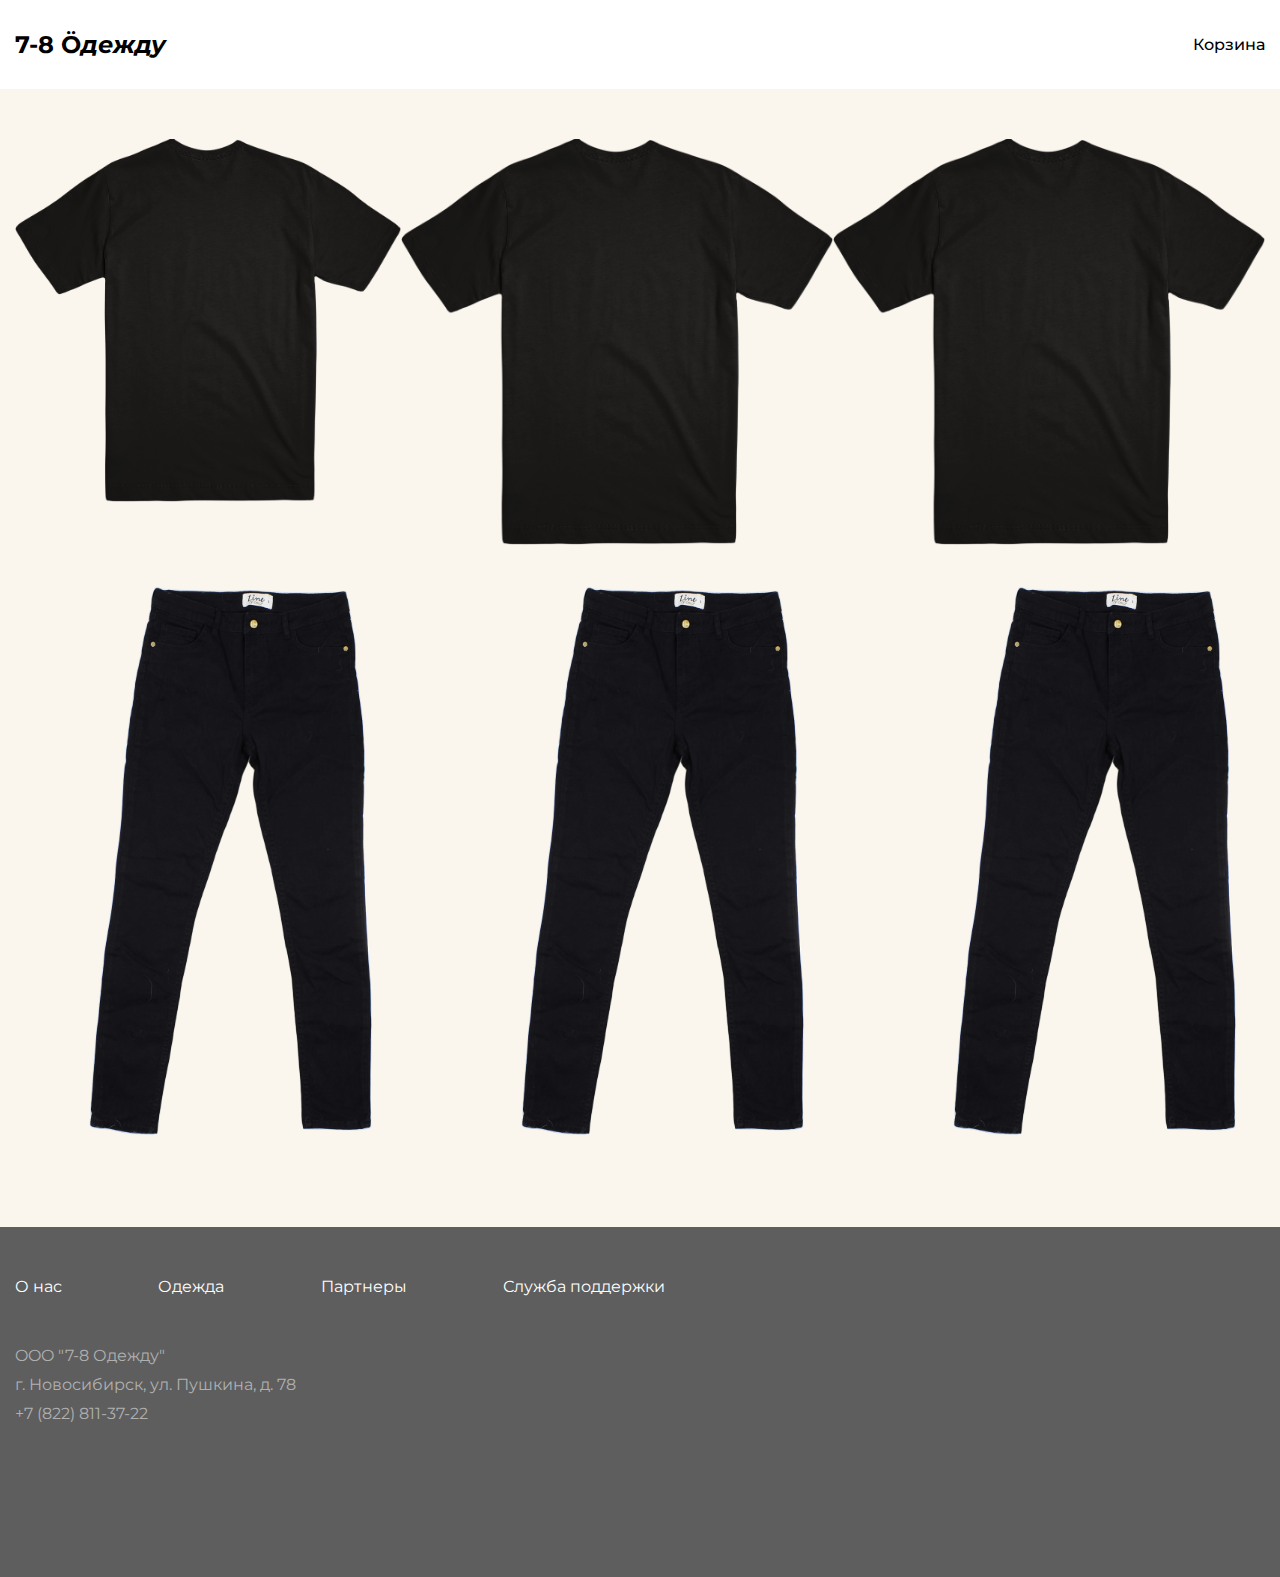
<file: index.html>
<!DOCTYPE html>
<html lang="ru">
    <head>
        <meta charset="UTF-8" />
        <meta http-equiv="X-UA-Compatible" content="IE=edge" />
        <meta name="viewport" content="width=device-width, initial-scale=1.0" />
        <link rel="preconnect" href="https://fonts.googleapis.com" />
        <link rel="preconnect" href="https://fonts.gstatic.com" crossorigin />
        <link
            href="https://fonts.googleapis.com/css2?family=Montserrat:wght@400;500;700&display=swap"
            rel="stylesheet"
            />
        <link rel="stylesheet" href="css/style.css" />
        <title>7-8 Одежду</title>
    </head>
    <body>
        <div class="wrapper">
            <header class="header">
                <div class="container">
                    <div class="header__block">
                        <div class="header__links">
                            <a href="" class="header__link">
                                <p class="header__link-txt odejdu7-8">7-8 Ö<span class="odejdu">дежду</span></p>
                            </a>
                            <a href="cart.html" class="header__link">
                                <p class="header__link-txt">Корзина</p>
                            </a>
                        </div>
                    </div>
                </div>
            </header>
            <main class="main">
                <div class="container">
                    <div class="products__block">
                        <a href="" class="product__link">
                            <div class="product">
                                <a href="tshirt.html">
                                <img
                                    class="product-img"
                                    src="img/T-Shirt-PNG-Transparent-Image.png"
                                    />
                                </a>
                            </div>
                        </a>
                        <a href="tshirt.html" class="product__link">
                            <div class="product">
                                <img
                                    class="product-img"
                                    src="img/T-Shirt-PNG-Transparent-Image.png"
                                    />
                            </div>
                        </a>
                        <a href="tshirt.html" class="product__link">
                            <div class="product">
                                <img
                                    class="product-img"
                                    src="img/T-Shirt-PNG-Transparent-Image.png"
                                    />
                            </div>
                        </a>
                    </div>
                    <div class="products__block">
                        <a class="prduct-link" href="jeans.html">
                            <div class="product">
                                <img
                                    class="product-img jeans"
                                    src="img/182746_black-jeans-png.png"
                                    />
                            </div>
                        </a>
                        <a class="product-link" href="jeans.html">
                            <div class="product">
                                <img
                                    class="product-img jeans"
                                    src="img/182746_black-jeans-png.png"
                                    />
                            </div>
                        </a>
                        <a class="prduct-link" href="jeans.html">
                            <div class="product">
                                <img
                                    class="product-img jeans"
                                    src="img/182746_black-jeans-png.png"
                                    />
                            </div>
                        </a>
                    </div>
                </div>
            </main>
            <footer class="footer">
                <div class="container">
                    <div class="footer__block">
                        <div class="footer__links">
                            <a href="" class="footer__link">
                                <p class="footer__link-txt">О нас</p>
                            </a>
                            <a href="" class="footer__link">
                                <p class="footer__link-txt">Одежда</p>
                            </a>
                            <a href="" class="footer__link">
                                <p class="footer__link-txt">Партнеры</p>
                            </a>
                            <a href="" class="footer__link">
                                <p class="footer__link-txt">Служба поддержки</p>
                            </a>
                        </div>
                        <div class="footer__info">
                            <p class="footer__info-txt">OOO "7-8 Одежду"</p>
                            <p class="footer__info-txt">г. Новосибирск, ул. Пушкина, д. 78</p>
                            <p class="footer__info-txt">+7 (822) 811-37-22</p>
                        </div>
                    </div>
                </div>
            </footer>
        </div>
    </body>
</html>
</file>
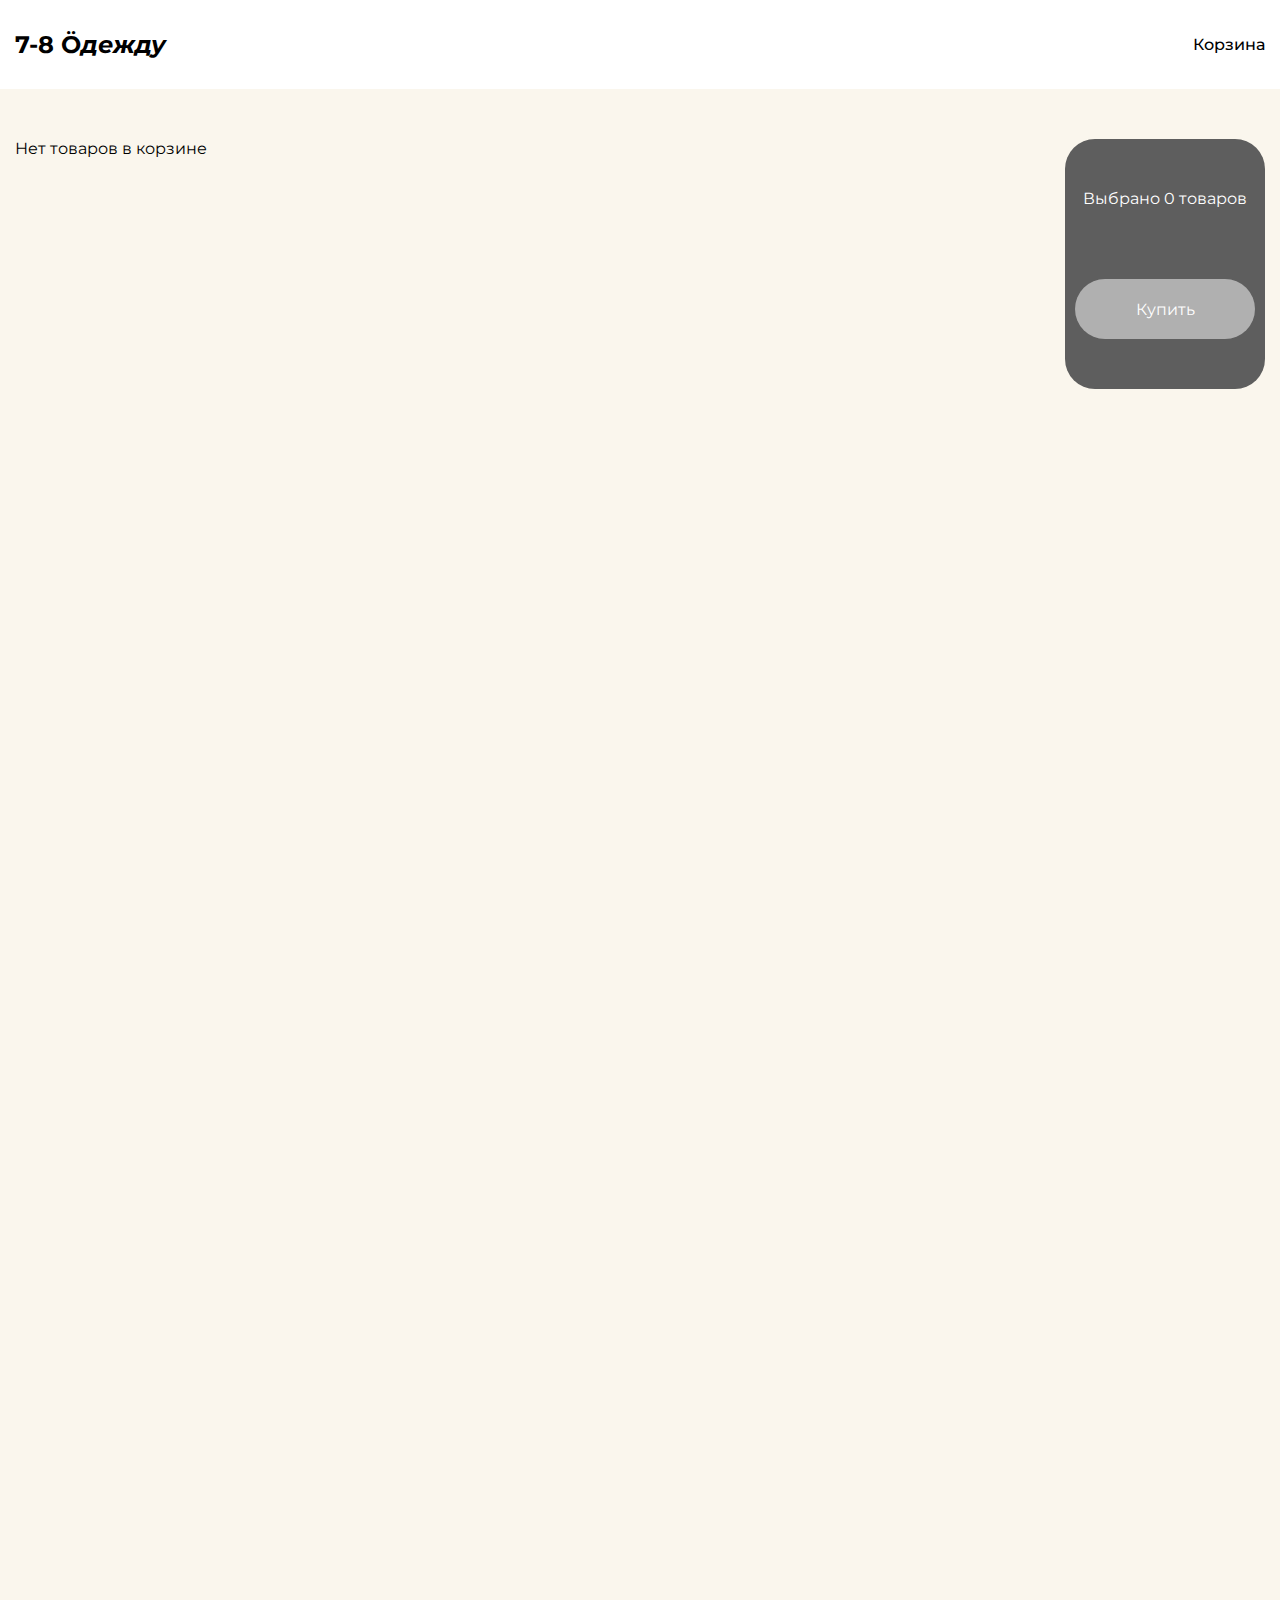
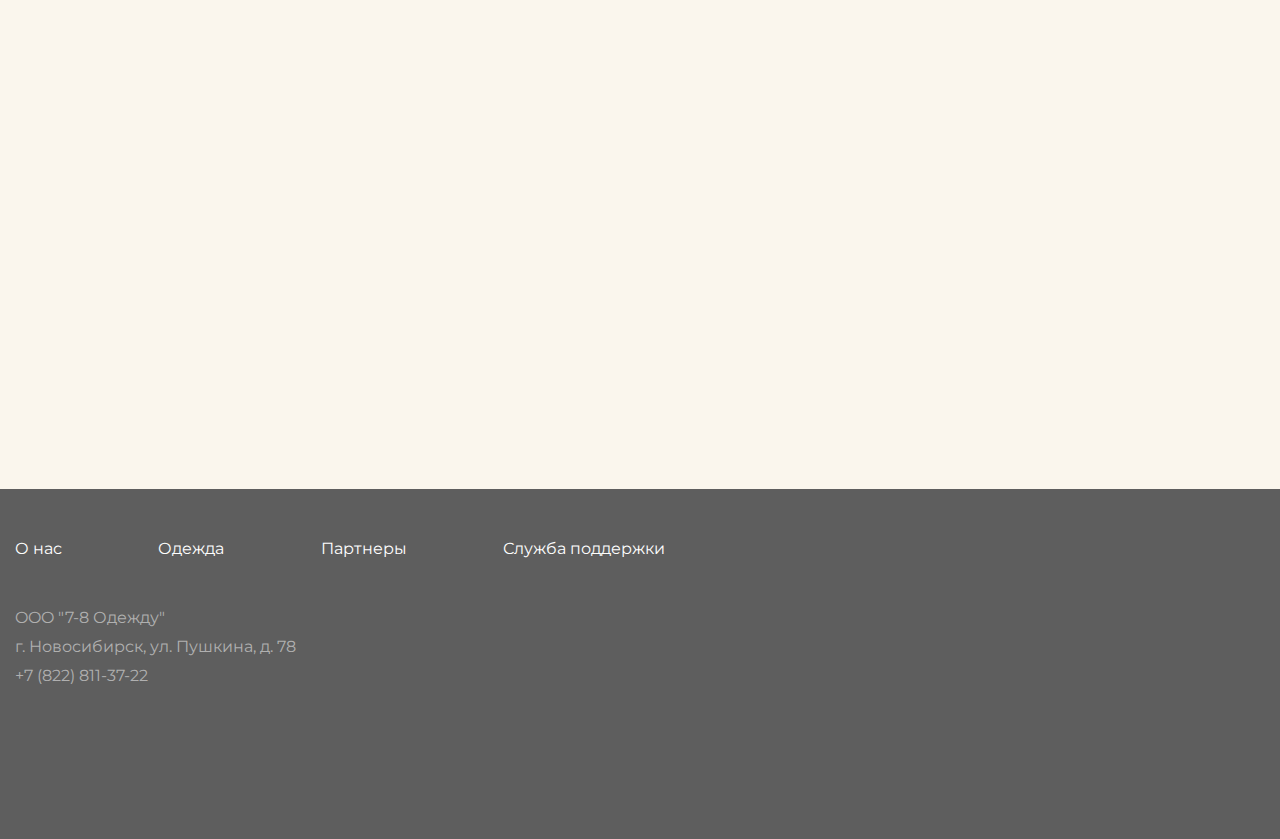
<file: cart.html>
<!DOCTYPE html>
<html lang="ru">
    <head>
        <meta charset="UTF-8" />
        <meta http-equiv="X-UA-Compatible" content="IE=edge" />
        <meta name="viewport" content="width=device-width, initial-scale=1.0" />
        <link rel="preconnect" href="https://fonts.googleapis.com" />
        <link rel="preconnect" href="https://fonts.gstatic.com" crossorigin />
        <link
            href="https://fonts.googleapis.com/css2?family=Montserrat:wght@400;500;700&display=swap"
            rel="stylesheet"
            />
        <link rel="stylesheet" href="css/style.css" />
        <title>7-8 Одежду</title>
    </head>
    <body>
        <div class="wrapper">
            <header class="header">
                <div class="container">
                    <div class="header__block">
                        <div class="header__links">
                            <a href="index.html" class="header__link">
                                <p class="header__link-txt odejdu7-8">7-8 Ö<span class="odejdu">дежду</span></p>
                            </a>
                            <a href="" class="header__link">
                                <p class="header__link-txt">Корзина</p>
                            </a>
                        </div>
                    </div>
                </div>
            </header>
            <main class="main main-cart">
                <div class="container">
                    <div class="aboba">
                    <div class="a">Нет товаров в корзине</div>
                    <div class="b">
                        <div class="b-txt">Выбрано 0 товаров</div>
                        <div class="b-btn">Купить</div>
                    </div>
                    </div>
                </div>
            </main>
            <footer class="footer">
                <div class="container">
                    <div class="footer__block">
                        <div class="footer__links">
                            <a href="" class="footer__link">
                                <p class="footer__link-txt">О нас</p>
                            </a>
                            <a href="" class="footer__link">
                                <p class="footer__link-txt">Одежда</p>
                            </a>
                            <a href="" class="footer__link">
                                <p class="footer__link-txt">Партнеры</p>
                            </a>
                            <a href="" class="footer__link">
                                <p class="footer__link-txt">Служба поддержки</p>
                            </a>
                        </div>
                        <div class="footer__info">
                            <p class="footer__info-txt">OOO "7-8 Одежду"</p>
                            <p class="footer__info-txt">г. Новосибирск, ул. Пушкина, д. 78</p>
                            <p class="footer__info-txt">+7 (822) 811-37-22</p>
                        </div>
                    </div>
                </div>
            </footer>
        </div>
        <script src="js/app.js"></script>
    </body>
</html>
</file>
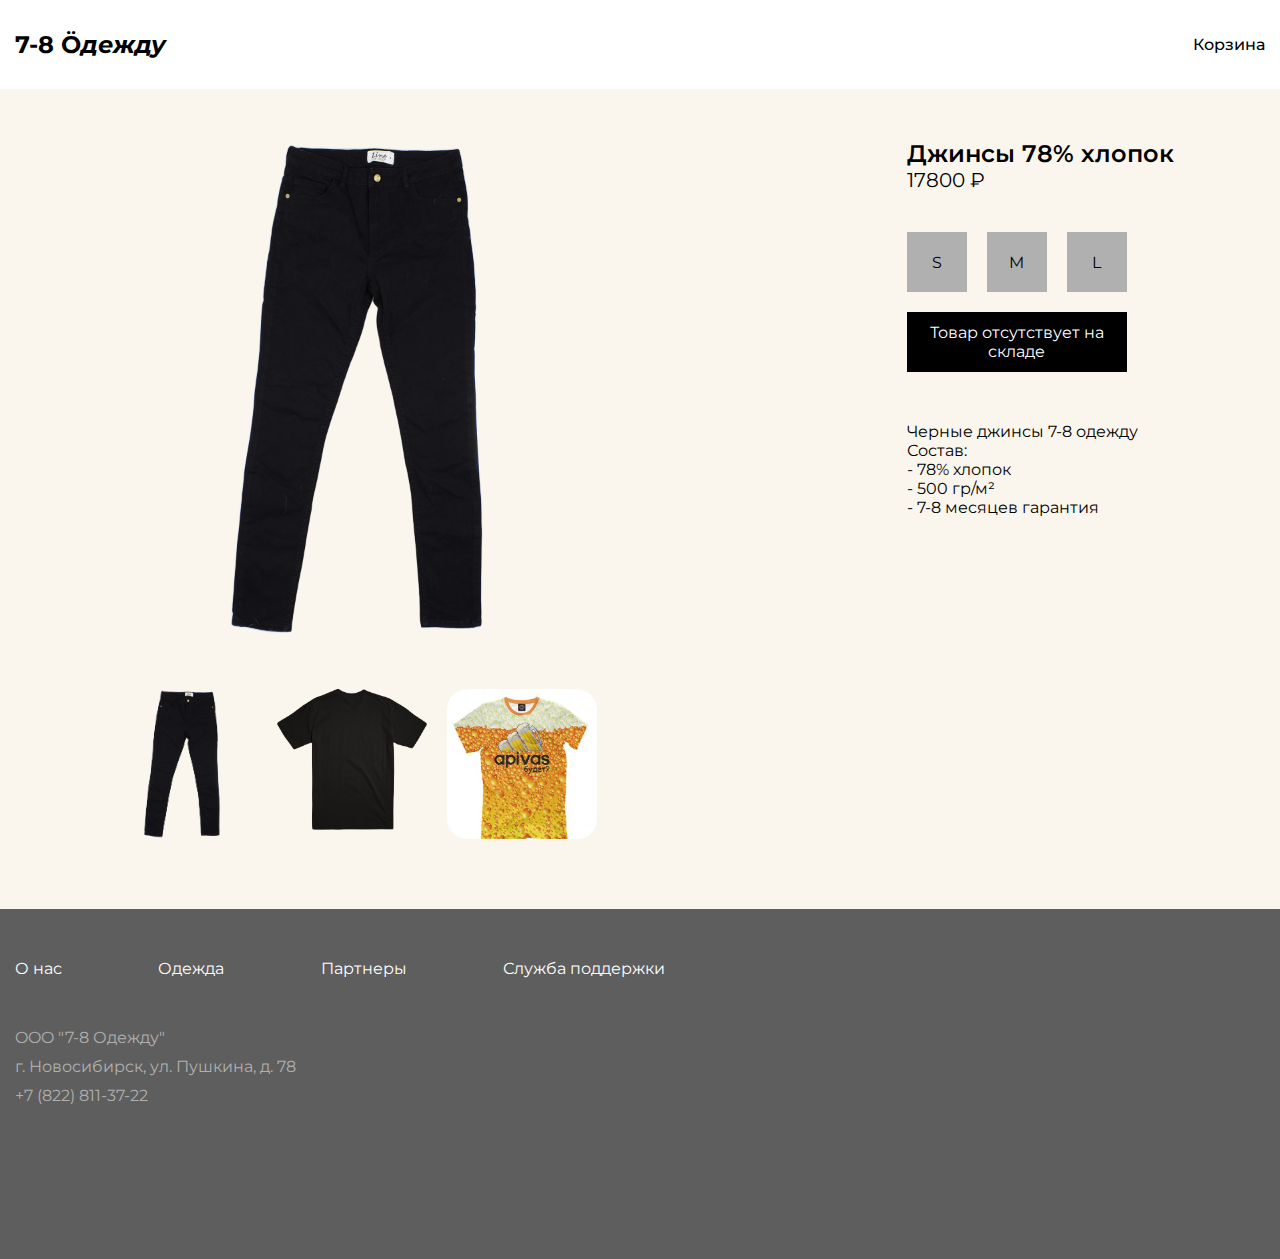
<file: jeans.html>
<!DOCTYPE html>
<html lang="ru">
    <head>
        <meta charset="UTF-8" />
        <meta http-equiv="X-UA-Compatible" content="IE=edge" />
        <meta name="viewport" content="width=device-width, initial-scale=1.0" />
        <link rel="preconnect" href="https://fonts.googleapis.com" />
        <link rel="preconnect" href="https://fonts.gstatic.com" crossorigin />
        <link
            href="https://fonts.googleapis.com/css2?family=Montserrat:wght@400;500;700&display=swap"
            rel="stylesheet"
            />
        <link rel="stylesheet" href="css/style.css" />
        <title>7-8 Одежду</title>
    </head>
    <body>
        <div class="wrapper">
            <header class="header">
                <div class="container">
                    <div class="header__block">
                        <div class="header__links">
                            <a href="index.html" class="header__link">
                                <p class="header__link-txt odejdu7-8">7-8 Ö<span class="odejdu">дежду</span></p>
                            </a>
                            <a href="cart.html" class="header__link">
                                <p class="header__link-txt">Корзина</p>
                            </a>
                        </div>
                    </div>
                </div>
            </header>
            <main class="main">
                <div class="container">
                    <div class="about-product__block">
                        <div class="about-product__item">
                            <div class="about-product__item-img">
                                <img class="about-product-img" src="img/182746_black-jeans-png.png" alt="">
                            </div>
                            <div id="scroll" class="about-product__img-scroll">
                                <div class="img-scroll__item">
                                    <img id="img-1"class="img-scroll__item-img" src="img/182746_black-jeans-png.png" alt="">
                                </div>
                                <div class="img-scroll__item">
                                    <img class="img-scroll__item-img" src="img/T-Shirt-PNG-Transparent-Image.png" alt="">
                                </div>
                                <div class="img-scroll__item">
                                    <img class="img-scroll__item-img" src="img/086d4727461d4243d3faabcb243ea8b2.jpg" alt="">
                                </div>
                                <div class="img-scroll__item">
                                    <img class="img-scroll__item-img" src="img/futbolka_v_smysle_net_6.jpg" alt="">
                                </div>
                            </div>
                        </div>
                        <div class="about-product__info">
                            <p class="product__title">Джинсы 78% хлопок</p>
                            <p class="product__coast">17800 ₽</p>
                            <div class="product__size-check">
                                <div class="size-check__item">S</div>
                                <div class="size-check__item">M</div>
                                <div class="size-check__item">L</div>
                            </div>
                            <button class="add-to-cart">Товар отсутствует на складе</button>

                            <p class="product__info-txt">Черные джинсы 7-8 одежду<br>
                                Состав:<br>
                                - 78% хлопок<br>
                                - 500 гр/м² <br>
                                - 7-8 месяцев гарантия <br>
                        </div>
                    </div>
                </div>
            </main>
            <footer class="footer">
                <div class="container">
                    <div class="footer__block">
                        <div class="footer__links">
                            <a href="" class="footer__link">
                                <p class="footer__link-txt">О нас</p>
                            </a>
                            <a href="" class="footer__link">
                                <p class="footer__link-txt">Одежда</p>
                            </a>
                            <a href="" class="footer__link">
                                <p class="footer__link-txt">Партнеры</p>
                            </a>
                            <a href="" class="footer__link">
                                <p class="footer__link-txt">Служба поддержки</p>
                            </a>
                        </div>
                        <div class="footer__info">
                            <p class="footer__info-txt">OOO "7-8 Одежду"</p>
                            <p class="footer__info-txt">г. Новосибирск, ул. Пушкина, д. 78</p>
                            <p class="footer__info-txt">+7 (822) 811-37-22</p>
                        </div>
                    </div>
                </div>
            </footer>
        </div>
        <script src="js/app.js"></script>
    </body>
</html>
</file>
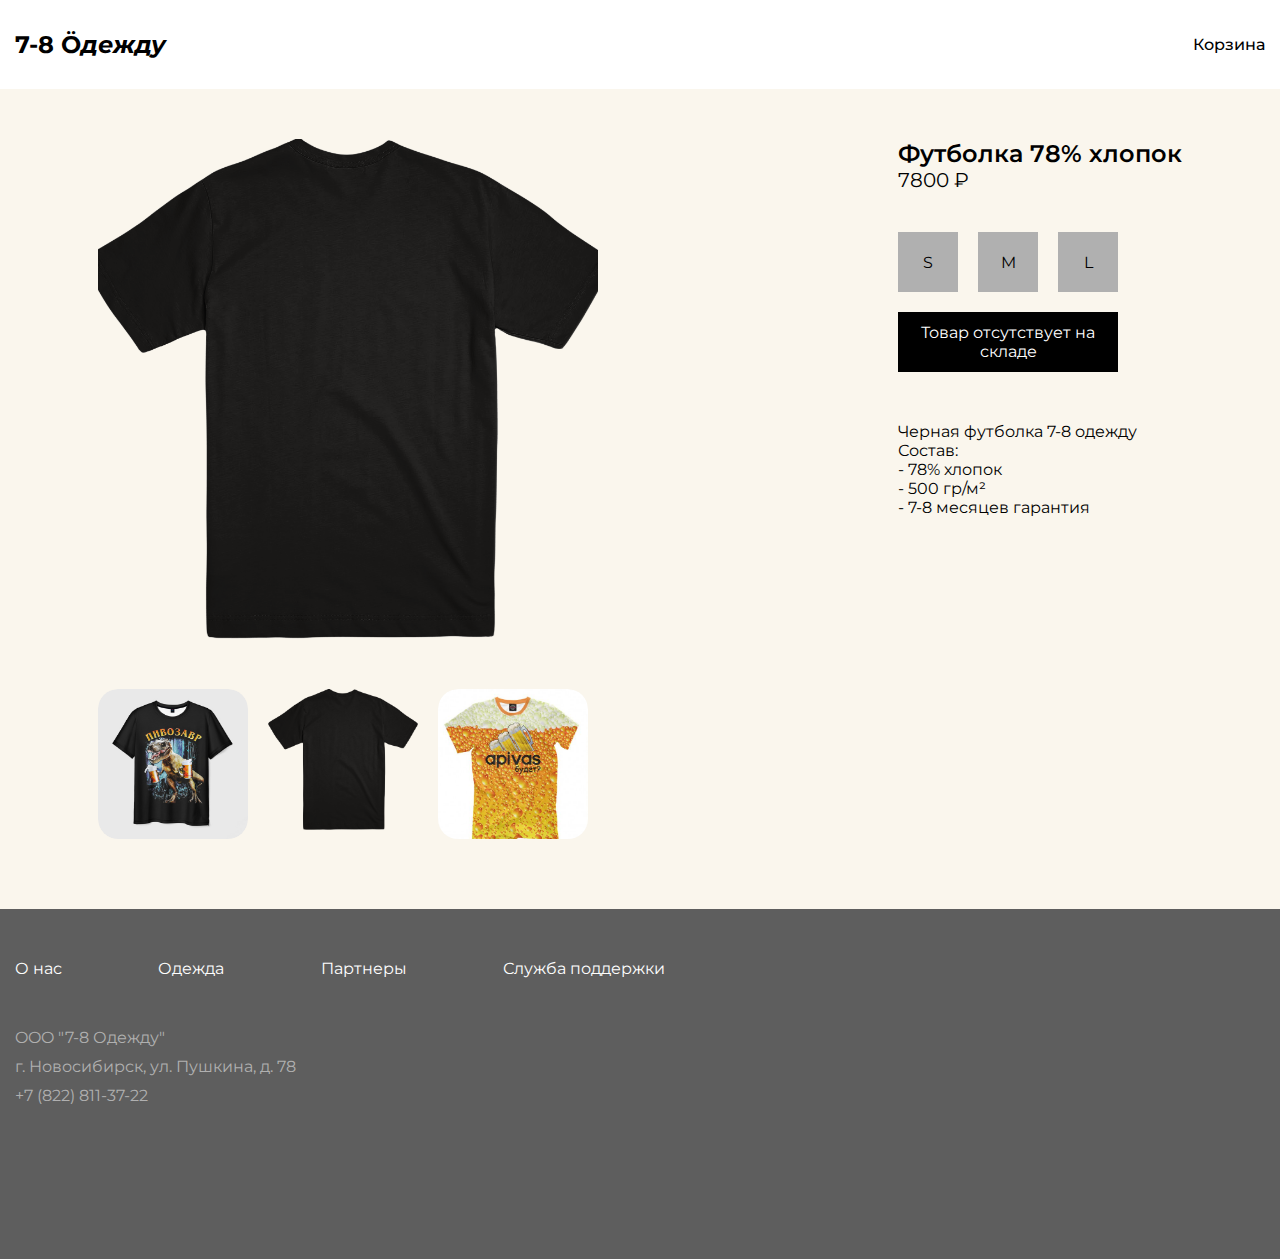
<file: tshirt.html>
<!DOCTYPE html>
<html lang="ru">
    <head>
        <meta charset="UTF-8" />
        <meta http-equiv="X-UA-Compatible" content="IE=edge" />
        <meta name="viewport" content="width=device-width, initial-scale=1.0" />
        <link rel="preconnect" href="https://fonts.googleapis.com" />
        <link rel="preconnect" href="https://fonts.gstatic.com" crossorigin />
        <link
            href="https://fonts.googleapis.com/css2?family=Montserrat:wght@400;500;700&display=swap"
            rel="stylesheet"
            />
        <link rel="stylesheet" href="css/style.css" />
        <title>7-8 Одежду</title>
    </head>
    <body>
        <div class="wrapper">
            <header class="header">
                <div class="container">
                    <div class="header__block">
                        <div class="header__links">
                            <a href="index.html" class="header__link">
                                <p class="header__link-txt odejdu7-8">7-8 Ö<span class="odejdu">дежду</span></p>
                            </a>
                            <a href="cart.html" class="header__link">
                                <p class="header__link-txt">Корзина</p>
                            </a>
                        </div>
                    </div>
                </div>
            </header>
            <main class="main">
                <div class="container">
                    <div class="about-product__block">
                        <div class="about-product__item">
                            <div class="about-product__item-img">
                                <img class="about-product-img" src="img/T-Shirt-PNG-Transparent-Image.png" alt="">
                            </div>
                            <div id="scroll" class="about-product__img-scroll">
                                <div class="img-scroll__item">
                                    <img id="img-1"class="img-scroll__item-img" src="img/people_4_manshortfull_front_white_500.jpg" alt="">
                                </div>
                                <div class="img-scroll__item">
                                    <img class="img-scroll__item-img" src="img/T-Shirt-PNG-Transparent-Image.png" alt="">
                                </div>
                                <div class="img-scroll__item">
                                    <img class="img-scroll__item-img" src="img/086d4727461d4243d3faabcb243ea8b2.jpg" alt="">
                                </div>
                                <div class="img-scroll__item">
                                    <img class="img-scroll__item-img" src="img/futbolka_v_smysle_net_6.jpg" alt="">
                                </div>
                            </div>
                        </div>
                        <div class="about-product__info">
                            <p class="product__title">Футболка 78% хлопок</p>
                            <p class="product__coast">7800 ₽</p>
                            <div class="product__size-check">
                                <div class="size-check__item">S</div>
                                <div class="size-check__item">M</div>
                                <div class="size-check__item">L</div>
                            </div>
                            <button class="add-to-cart">Товар отсутствует на складе</button>

                            <p class="product__info-txt">Черная футболка 7-8 одежду<br>
                                Состав:<br>
                                - 78% хлопок<br>
                                - 500 гр/м² <br>
                                - 7-8 месяцев гарантия <br>
                        </div>
                    </div>
                </div>
            </main>
            <footer class="footer">
                <div class="container">
                    <div class="footer__block">
                        <div class="footer__links">
                            <a href="" class="footer__link">
                                <p class="footer__link-txt">О нас</p>
                            </a>
                            <a href="" class="footer__link">
                                <p class="footer__link-txt">Одежда</p>
                            </a>
                            <a href="" class="footer__link">
                                <p class="footer__link-txt">Партнеры</p>
                            </a>
                            <a href="" class="footer__link">
                                <p class="footer__link-txt">Служба поддержки</p>
                            </a>
                        </div>
                        <div class="footer__info">
                            <p class="footer__info-txt">OOO "7-8 Одежду"</p>
                            <p class="footer__info-txt">г. Новосибирск, ул. Пушкина, д. 78</p>
                            <p class="footer__info-txt">+7 (822) 811-37-22</p>
                        </div>
                    </div>
                </div>
            </footer>
        </div>
        <script src="js/app.js"></script>
    </body>
</html>
</file>
<file: css/style.css>
*,
*::before,
*::after {
    box-sizing: border-box;
}

ul[class],
ol[class] {
    padding: 0;
}

body,
h1,
h2,
h3,
h4,
p,
ul[class],
ol[class],
li,
figure,
figcaption,
blockquote,
dl,
dd {
    margin: 0;
}

html,
body {
    font-family: "Montserrat", sans-serif;
    height: 100%;
    scroll-behavior: smooth;
    text-rendering: optimizeSpeed;
}

ul[class],
ol[class] {
    list-style: none;
}

a:not([class]) {
    text-decoration-skip-ink: auto;
}

img {
    max-width: 100%;
    display: block;
}

article>*+* {
    margin-top: 1em;
}

input,
button,
textarea,
select {
    font: inherit;
}

.container {
    max-width: 1470px;
    padding: 0 15px;
    margin: 0 auto;
}

.wrapper {
    min-height: 100%;
    display: flex;
    flex-direction: column;
}

.main {
    padding: 50px 0;
    flex: 1 1 auto;
    background-color: #faf6ed;
}

.header__block {
    padding: 30px 0;
    width: 100%;
}

.header__links {
    align-items: center;
    display: flex;
    justify-content: space-between;
    width: 100%;
}

.odejdu7-8 {
    font-size: 24px;
    font-weight: bold;
}

.odejdu {
    font-style: italic;
}

.header__link {
    text-decoration: none;
    font-size: 16px;
    color: black;
    font-weight: 500;
    display: inline-block;
    position: relative;
}

.header__link::after {
    content: "";
    position: absolute;
    bottom: -5px;
    left: 50%;
    display: block;
    background: none repeat scroll 0 0 transparent;
    height: 2px;
    width: 0;
    background: black;
    transition: width 0.3s ease 0s, left 0.3s ease 0s;
}

.header__link:hover::after {
    width: 100%;
    left: 0;
}

.products__block {
    display: flex;
    width: 100%;
    justify-content: space-between;
    margin: 0 0 100px 0;
}

.product {
  width: 432px;
}

.product-img:hover {
    transform: scale(1.05);
    transition: all 0.3s ease;
}

.jeans {
    transform: scale(1.3);
}

.jeans:hover {
    transform: scale(1.35);
}

.footer {
    width: 100%;
    height: 350px;
    background-color: #5e5e5e;
}

.footer__block {
    width: 100%;
    padding: 50px 0;
}

.footer__links {
    width: 650px;
    justify-content: space-between;
    display: flex;
}

.footer__link {
    text-decoration: none;
    color: white;
    font-size: 16px;
}

.footer__info {
    margin: 50px 0 0 0;
}

.footer__info-txt {
    color: #b0b0b0;
}

.footer__info-txt:not(:last-child) {
    margin: 0 0 10px 0;
}

/*--------------------------------*/

.about-product__block {
    display: flex;
    justify-content: center;
}

.about-product__item {
    margin: 0 300px 0 0;
}

.about-product__item-img {
    width: 500px;
    height: 500px;
    margin: 0 0 50px 0;
}

.about-product-img {
    width: 500px;
    height: 500px;
    object-fit: cover;
    border-radius: 20px;
}

.about-product__img-scroll {
    display: flex;
    max-width: 500px;
    overflow-x: scroll;
    padding: 0 0 20px 0;
}

#scroll::-webkit-scrollbar {
    margin: 10px 0 0 0;
    width: 3px;
    height: 8px;
    background-color: #f9f9fd;
}

#scroll::-webkit-scrollbar-thumb {
    background-color: black;
    width: 8px;
    border-radius: 15px;
}

.img-scroll__item {
    min-width: 150px;
    max-height: 150px;
    border-radius: 20px;
    overflow: hidden;
}

.img-scroll__item-img {
    min-width: 150px;
    border-radius: 20px;
}

.img-scroll__item:not(:last-child) {
    margin: 0 20px 0 0;
}

.product__title {
    font-size: 24px;
    font-weight: 600;
}


.product__coast {
    font-size: 20px;
}

.product__size-check {
    margin: 40px 0 0 0;
    display: flex;
}

.size-check__item {
    display: flex;
    justify-content: center;
    align-items: center;
    width: 60px;
    height: 60px;
    background: #b0b0b0;
    cursor: pointer;
}

.size-check__item.active {
    color: white;
    background-color: black;
}

.size-check__item:not(:last-child) {
    margin: 0 20px 0 0;
}

.add-to-cart {
    width: 220px;
    height: 60px;
    background-color: black;
    color: white;
    border: none;
    margin: 20px 0 0 0;
    cursor: pointer;
}

.product__info-txt {
    margin: 50px 0 0 0;
}

.aboba {
    width: 100%;
    display: flex;
    justify-content: space-between;
}

.b {
    width: 200px;
    height: 250px;
    background: #5e5e5e;
    border-radius: 30px;
    display: flex;
    flex-direction: column;
    justify-content: space-between;
    padding: 50px 10px;
}

.b-txt {
    color: white;
    text-align: center;
}


.b-btn {
    display: flex;
    justify-content: center;
    align-items: center;
    color: white;
    text-align: center;
    width: 180px;
    height: 60px;
    background-color: #b0b0b0;
    border-radius: 30px;
    cursor: pointer;
}

.main-cart {
    height: 2000px;
}
</file>
